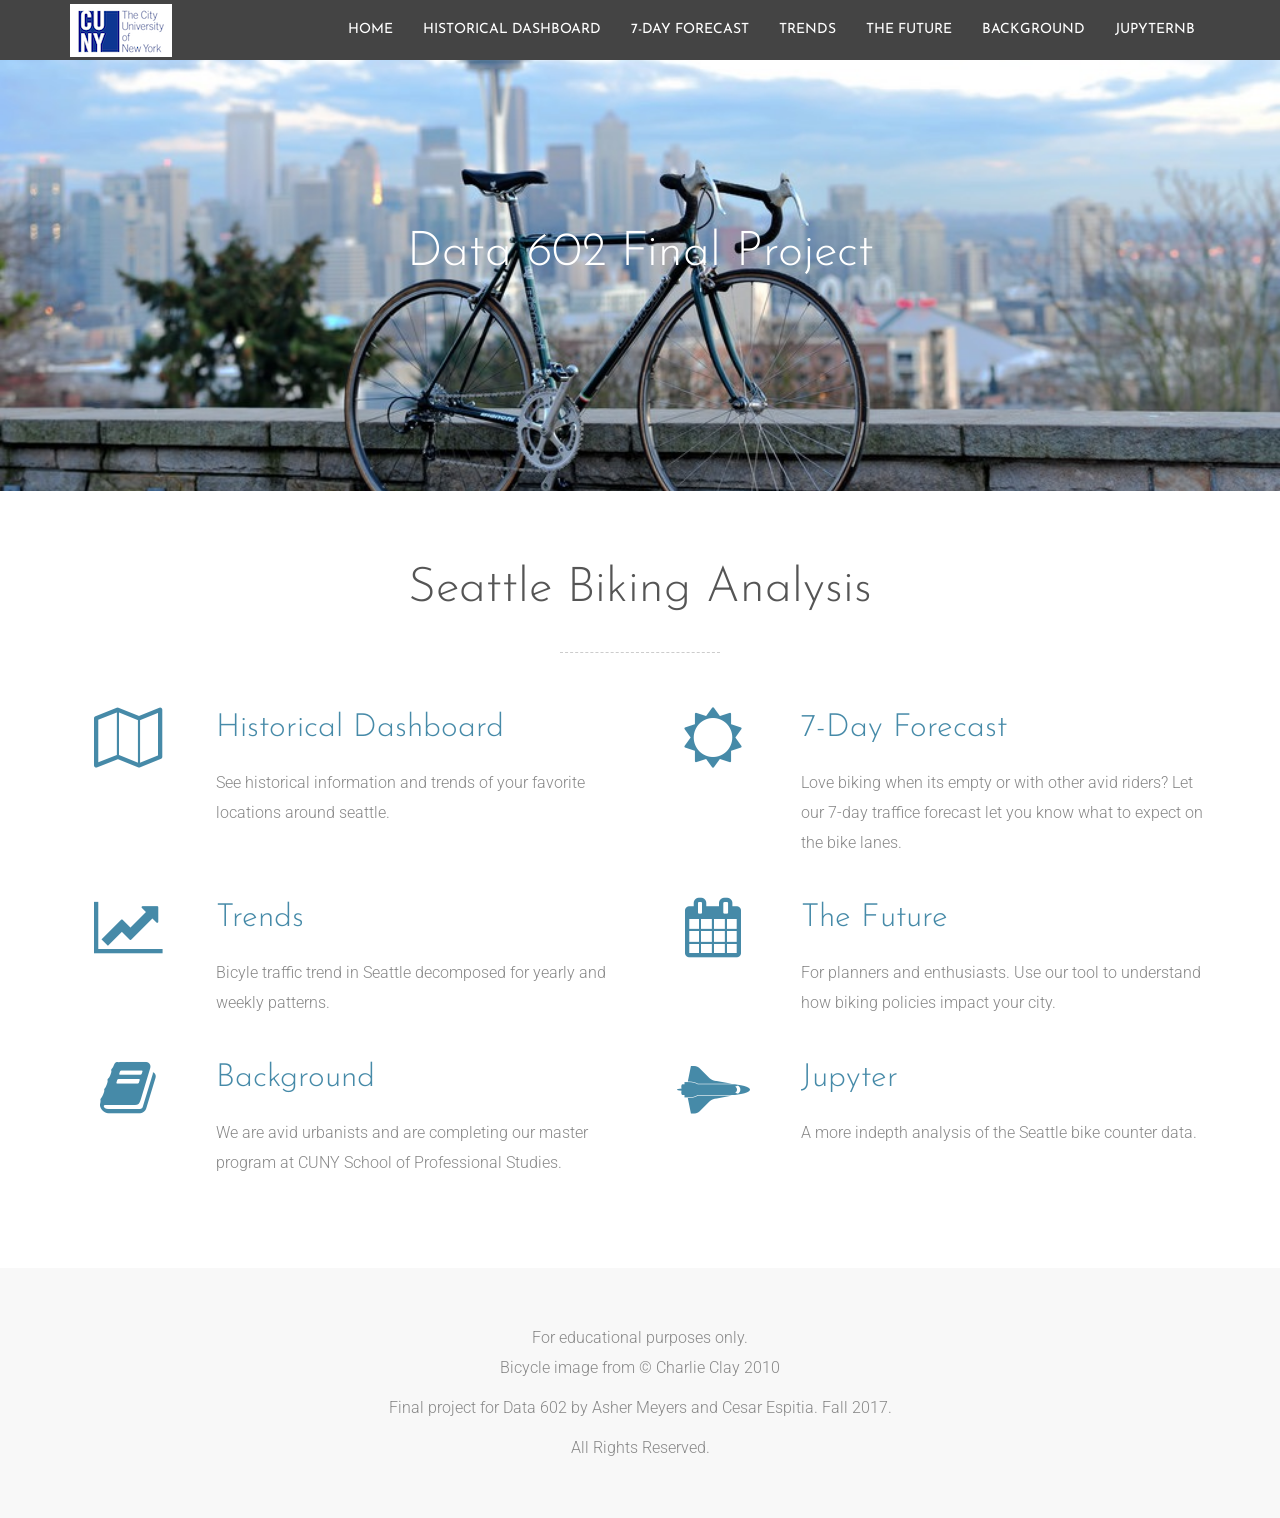
<file: web/index.html>
<!DOCTYPE html>
<html lang="en">

    <head>

        <meta charset="utf-8">
        <meta http-equiv="X-UA-Compatible" content="IE=edge">
        <meta name="viewport" content="width=device-width, initial-scale=1">
        <title>Data602-Final Project Seattle Biking</title>

        <!-- CSS -->
        <link rel="stylesheet" href="https://fonts.googleapis.com/css?family=Josefin+Sans:300,400|Roboto:300,400,500">
        <link rel="stylesheet" href="assets/bootstrap/css/bootstrap.min.css">
        <link rel="stylesheet" href="assets/font-awesome/css/font-awesome.min.css">
        <link rel="stylesheet" href="assets/css/animate.css">
        <link rel="stylesheet" href="assets/css/style.css">

        <!-- HTML5 Shim and Respond.js IE8 support of HTML5 elements and media queries -->
        <!-- WARNING: Respond.js doesn't work if you view the page via file:// -->
        <!--[if lt IE 9]>
            <script src="https://oss.maxcdn.com/libs/html5shiv/3.7.0/html5shiv.js"></script>
            <script src="https://oss.maxcdn.com/libs/respond.js/1.4.2/respond.min.js"></script>
        <![endif]-->

        <!-- Favicon and touch icons -->
        <link rel="shortcut icon" href="assets/ico/favicon.png">
        <link rel="apple-touch-icon-precomposed" sizes="144x144" href="assets/ico/apple-touch-icon-144-precomposed.png">
        <link rel="apple-touch-icon-precomposed" sizes="114x114" href="assets/ico/apple-touch-icon-114-precomposed.png">
        <link rel="apple-touch-icon-precomposed" sizes="72x72" href="assets/ico/apple-touch-icon-72-precomposed.png">
        <link rel="apple-touch-icon-precomposed" href="assets/ico/apple-touch-icon-57-precomposed.png">

    </head>

    <body>

		<!-- Top menu -->
		<nav class="navbar navbar-inverse" role="navigation">
			<div class="container">
				<div class="navbar-header">
					<button type="button" class="navbar-toggle collapsed" data-toggle="collapse" data-target="#top-navbar-1">
						<span class="sr-only">Toggle navigation</span>
						<span class="icon-bar"></span>
						<span class="icon-bar"></span>
						<span class="icon-bar"></span>
					</button>
					<a class="navbar-brand" href="index.html">Data602-Final Project Seattle Biking</a>
				</div>
				<!-- Collect the nav links, forms, and other content for toggling -->
				<div class="collapse navbar-collapse" id="top-navbar-1">
					<ul class="nav navbar-nav navbar-right">
            <li><a href="index.html">Home</a></li>
						<li><a href="descriptive.html">Historical Dashboard</a></li>
						<li><a href="predictive.html">7-Day Forecast</a></li>
            <li><a href="trend.html">Trends</a></li>
						<li><a href="policy.html">The Future</a></li>
						<li><a href="aboutus.html">Background</a></li>
            <li><a href="jupyter.html">JupyterNB</a></li>
					</ul>
				</div>
			</div>
		</nav>

        <!-- Top content -->
        <div class="top-content">
        	<div class="container">

				<div class="row">
					<div class="col-sm-12 text wow fadeInLeft">
						<h1>Data 602 Final Project</h1>
						<div class="description">
							<p class="medium-paragraph">
							</p>
						</div>
					</div>
				</div>

            </div>
        </div>

        <!-- Features -->
        <div class="features-container section-container">
	        <div class="container">

	            <div class="row">
	                <div class="col-sm-12 features section-description wow fadeIn">
	                    <h2>Seattle Biking Analysis</h2>
	                    <div class="divider-1"><div class="line"></div></div>
	                </div>
	            </div>

	            <div class="row">
	                <div class="col-sm-6 features-box wow fadeInLeft">
	                	<div class="row">
	                		<div class="col-sm-3 features-box-icon">
	                			<i class="fa fa-map-o"></i>
	                		</div>
	                		<div class="col-sm-9">
	                			<h3><a href="descriptive.html">Historical Dashboard</a></h3>
		                    	<p>
		                    		See historical information and trends of your favorite locations around seattle.
		                    	</p>
	                		</div>
	                	</div>
	                </div>
	                <div class="col-sm-6 features-box wow fadeInLeft">
	                	<div class="row">
	                		<div class="col-sm-3 features-box-icon">
	                			<i class="fa fa-sun-o"></i>
	                		</div>
	                		<div class="col-sm-9">
	                			<h3><a href="predictive.html">7-Day Forecast</a></h3>
		                    	<p>
		                    		Love biking when its empty or with other avid riders?  Let our 7-day traffice forecast let you know what to expect on the bike lanes.<br>
		                    	</p>
	                		</div>
	                	</div>
	                </div>
	            </div>

	            <div class="row">
	                <div class="col-sm-6 features-box wow fadeInLeft">
	                	<div class="row">
	                		<div class="col-sm-3 features-box-icon">
	                			<i class="fa fa-line-chart"></i>
	                		</div>
	                		<div class="col-sm-9">
	                			<h3><a href="aboutus.html">Trends</a></h3>
		                    	<p>
		                    		Bicyle traffic trend in Seattle decomposed for yearly and weekly patterns.
		                    	</p>
	                		</div>
	                	</div>
	                </div>
                  <div class="col-sm-6 features-box wow fadeInLeft">
                    <div class="row">
                      <div class="col-sm-3 features-box-icon">
                        <i class="fa fa-calendar"></i>
                      </div>
                      <div class="col-sm-9">
                        <h3><a href="policy.html">The Future</a></h3>
                          <p>
                            For planners and enthusiasts.  Use our tool to understand how biking policies impact your city.
                          </p>
                      </div>
                    </div>
                  </div>
	            </div>
              <div class="row">
                <div class="col-sm-6 features-box wow fadeInLeft">
                  <div class="row">
                    <div class="col-sm-3 features-box-icon">
                      <i class="fa fa-book"></i>
                    </div>
                    <div class="col-sm-9">
                      <h3><a href="aboutus.html">Background</a></h3>
                        <p>
                          We are avid urbanists and are completing our master program at CUNY School of Professional Studies.
                        </p>
                    </div>
                  </div>
                </div>
	                <div class="col-sm-6 features-box wow fadeInLeft">
	                	<div class="row">
	                		<div class="col-sm-3 features-box-icon">
	                			<i class="fa fa-space-shuttle"></i>
	                		</div>
	                		<div class="col-sm-9">
	                			<h3><a href="policy.html">Jupyter</a></h3>
		                    	<p>
		                    		A more indepth analysis of the Seattle bike counter data.
		                    	</p>
	                		</div>
	                	</div>
	                </div>

	            </div>

	        </div>
        </div>

        <!-- Footer -->
        <footer>
	        <div class="container">
	        	<div class="row">
	        		<div class="col-sm-12 footer-copyright">
                For educational purposes only.<p>
                Bicycle image from &copy; Charlie Clay 2010<p>
                Final project for Data 602 by Asher Meyers and Cesar Espitia.  Fall 2017.<p>
                All Rights Reserved.
                    </div>
                </div>
	        </div>
        </footer>


        <!-- Javascript -->
        <script src="assets/js/jquery-1.11.1.min.js"></script>
        <script src="assets/bootstrap/js/bootstrap.min.js"></script>
        <script src="assets/js/jquery.backstretch.min.js"></script>
        <script src="assets/js/wow.min.js"></script>
        <script src="assets/js/retina-1.1.0.min.js"></script>
        <script src="assets/js/scripts.js"></script>

        <!--[if lt IE 10]>
            <script src="assets/js/placeholder.js"></script>
        <![endif]-->

    </body>

</html>
</file>
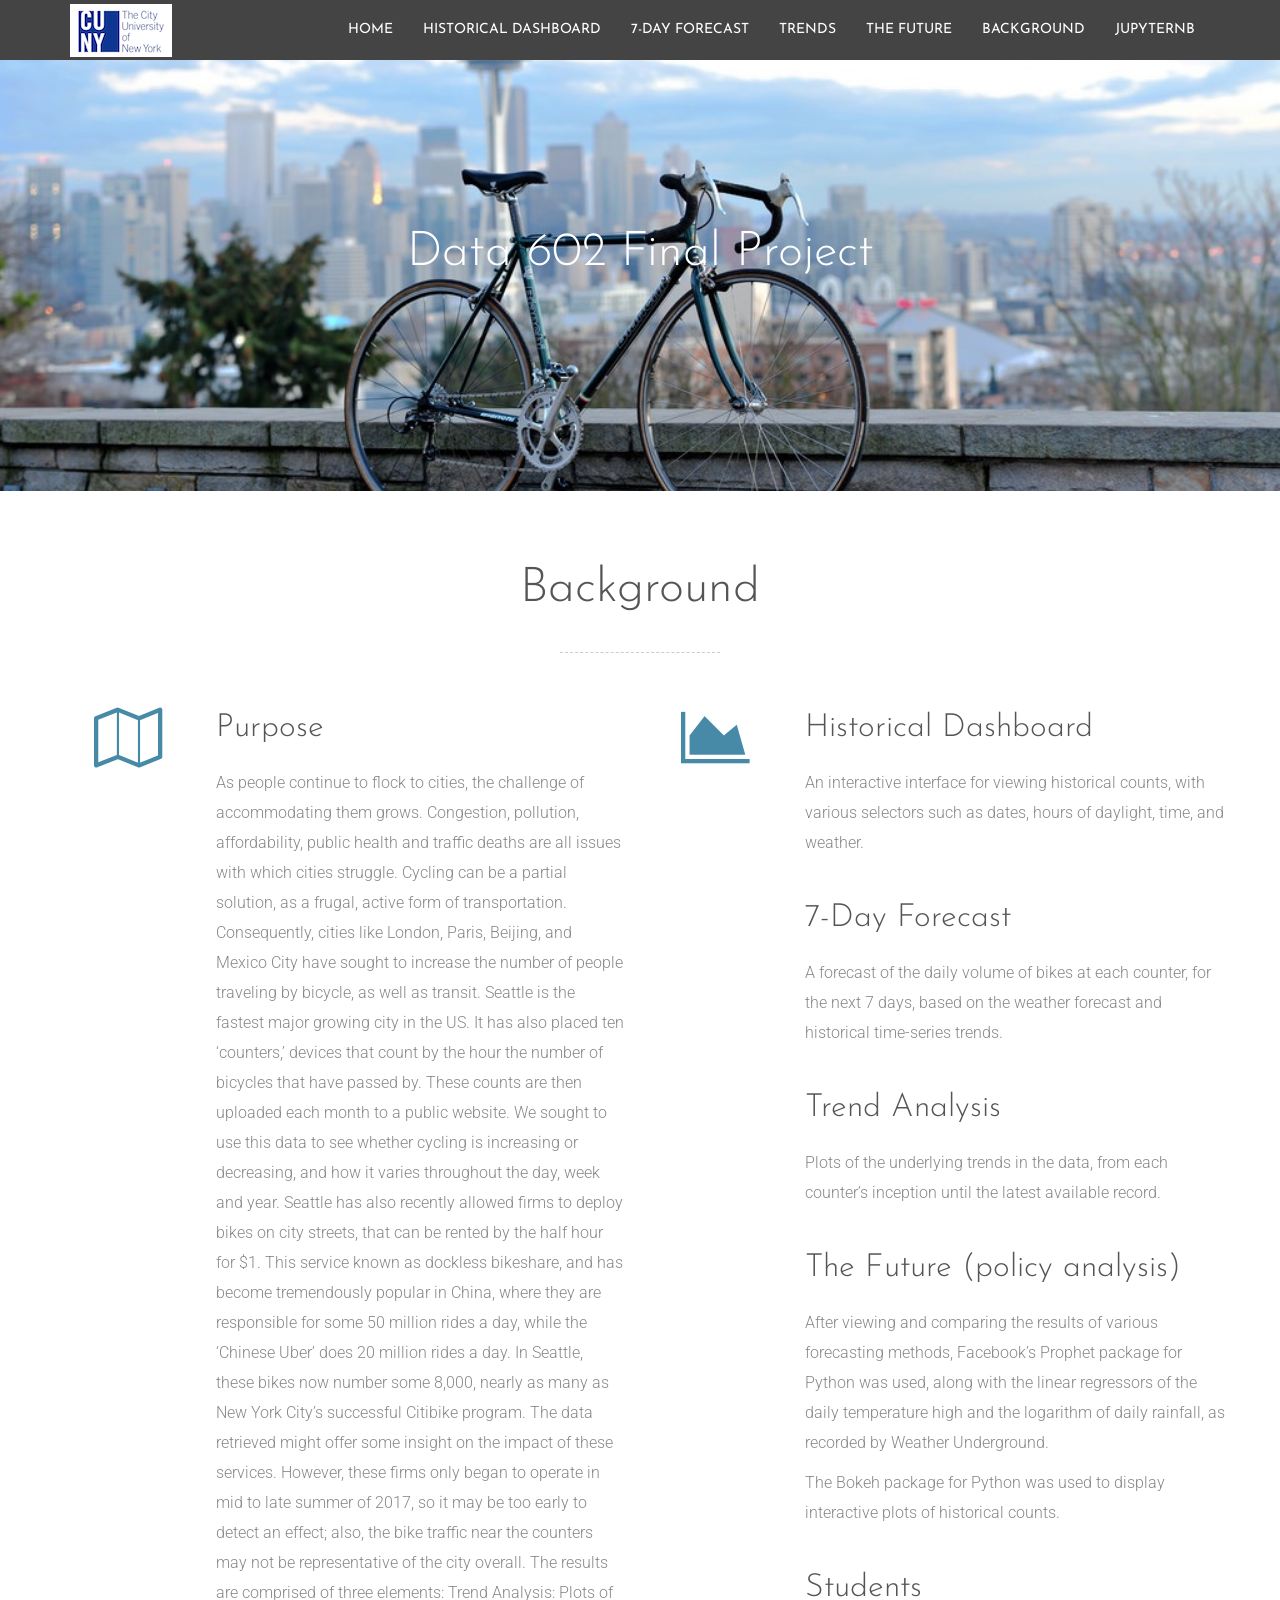
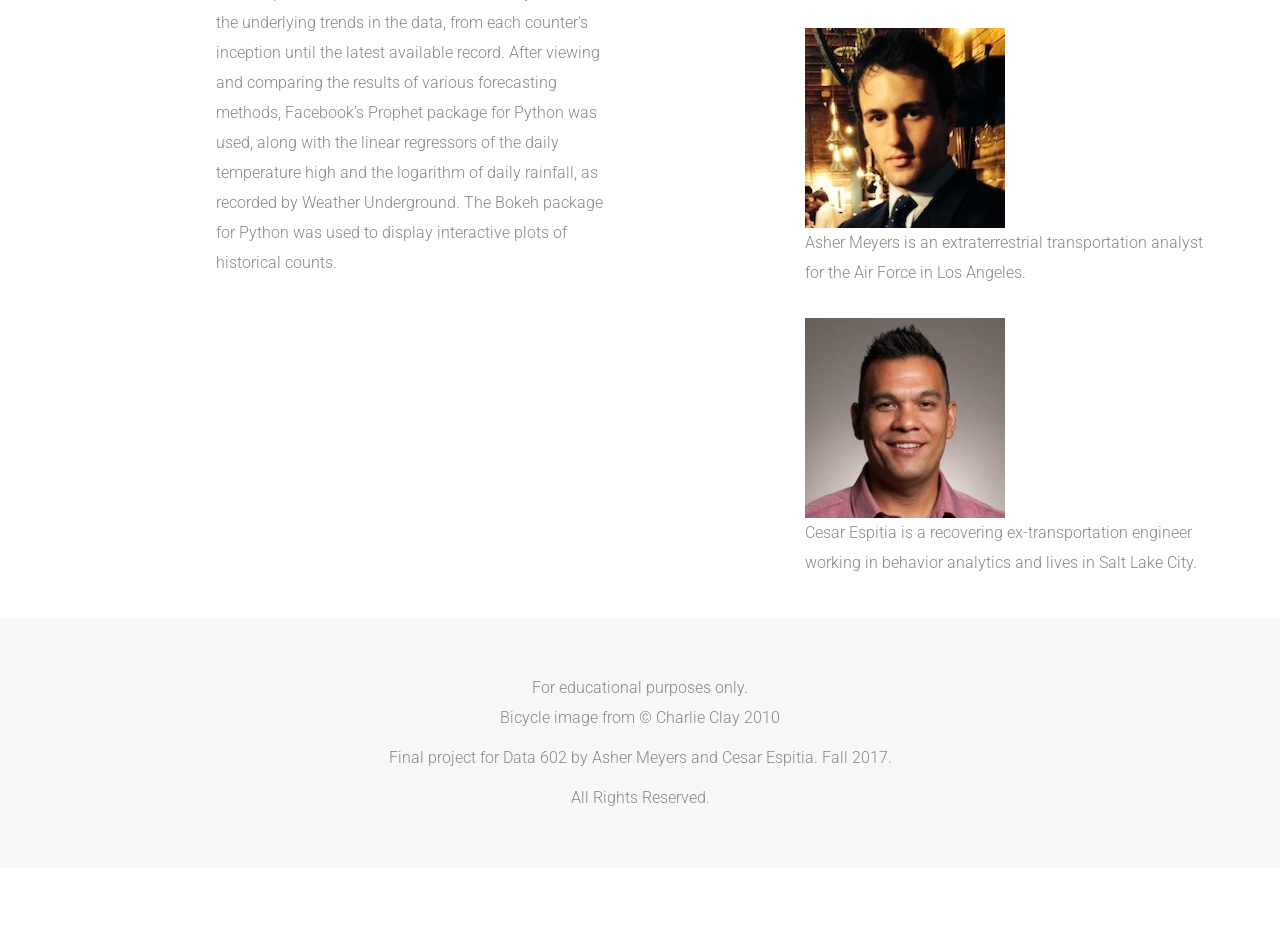
<file: web/aboutus.html>
<!DOCTYPE html>
<html lang="en">

    <head>

        <meta charset="utf-8">
        <meta http-equiv="X-UA-Compatible" content="IE=edge">
        <meta name="viewport" content="width=device-width, initial-scale=1">
        <title>Data602-Final Project Seattle Biking</title>

        <!-- CSS -->
        <link rel="stylesheet" href="https://fonts.googleapis.com/css?family=Josefin+Sans:300,400|Roboto:300,400,500">
        <link rel="stylesheet" href="assets/bootstrap/css/bootstrap.min.css">
        <link rel="stylesheet" href="assets/font-awesome/css/font-awesome.min.css">
        <link rel="stylesheet" href="assets/css/animate.css">
        <link rel="stylesheet" href="assets/css/style.css">

        <!-- HTML5 Shim and Respond.js IE8 support of HTML5 elements and media queries -->
        <!-- WARNING: Respond.js doesn't work if you view the page via file:// -->
        <!--[if lt IE 9]>
            <script src="https://oss.maxcdn.com/libs/html5shiv/3.7.0/html5shiv.js"></script>
            <script src="https://oss.maxcdn.com/libs/respond.js/1.4.2/respond.min.js"></script>
        <![endif]-->

        <!-- Favicon and touch icons -->
        <link rel="shortcut icon" href="assets/ico/favicon.png">
        <link rel="apple-touch-icon-precomposed" sizes="144x144" href="assets/ico/apple-touch-icon-144-precomposed.png">
        <link rel="apple-touch-icon-precomposed" sizes="114x114" href="assets/ico/apple-touch-icon-114-precomposed.png">
        <link rel="apple-touch-icon-precomposed" sizes="72x72" href="assets/ico/apple-touch-icon-72-precomposed.png">
        <link rel="apple-touch-icon-precomposed" href="assets/ico/apple-touch-icon-57-precomposed.png">

    </head>

    <body>

		<!-- Top menu -->
		<nav class="navbar navbar-inverse" role="navigation">
			<div class="container">
				<div class="navbar-header">
					<button type="button" class="navbar-toggle collapsed" data-toggle="collapse" data-target="#top-navbar-1">
						<span class="sr-only">Toggle navigation</span>
						<span class="icon-bar"></span>
						<span class="icon-bar"></span>
						<span class="icon-bar"></span>
					</button>
					<a class="navbar-brand" href="index.html">Data602-Final Project Seattle Biking</a>
				</div>
				<!-- Collect the nav links, forms, and other content for toggling -->
				<div class="collapse navbar-collapse" id="top-navbar-1">
					<ul class="nav navbar-nav navbar-right">
            <li><a href="index.html">Home</a></li>
						<li><a href="descriptive.html">Historical Dashboard</a></li>
						<li><a href="predictive.html">7-Day Forecast</a></li>
            <li><a href="trend.html">Trends</a></li>
						<li><a href="policy.html">The Future</a></li>
						<li><a href="aboutus.html">Background</a></li>
            <li><a href="jupyter.html">JupyterNB</a></li>
					</ul>
				</div>
			</div>
		</nav>

        <!-- Top content -->
        <div class="top-content">
        	<div class="container">

				<div class="row">
					<div class="col-sm-12 text wow fadeInLeft">
						<h1>Data 602 Final Project</h1>
						<div class="description">
							<p class="medium-paragraph">
							</p>
						</div>
					</div>
				</div>

            </div>
        </div>

        <!-- Features -->
        <div class="features-container section-container">
	        <div class="container">

	            <div class="row">
	                <div class="col-sm-12 features section-description wow fadeIn">
	                    <h2>Background</h2>
	                    <div class="divider-1"><div class="line"></div></div>
	                </div>
	            </div>

	            <div class="row">
	                <div class="col-sm-6 features-box wow fadeInLeft">
	                	<div class="row">
	                		<div class="col-sm-3 features-box-icon">
	                			<i class="fa fa-map-o"></i>
	                		</div>
	                		<div class="col-sm-9">
	                			<h3>Purpose</h3>
		                    	<p>

                      As people continue to flock to cities, the challenge of accommodating them grows.
                      Congestion, pollution, affordability, public health and traffic deaths are all issues with which cities struggle.
                      Cycling can be a partial solution, as a frugal, active form of transportation.  Consequently, cities like London, Paris, Beijing, and Mexico City  have sought to increase the number of people traveling by bicycle, as well as transit.
                      Seattle is the fastest major growing city in the US. It has also placed ten ‘counters,’ devices that count by the hour the number of bicycles that have passed by. These counts are then uploaded each month to a public website. We sought to use this data to see whether cycling is increasing or decreasing, and how it varies throughout the day, week and year.
                      Seattle has also recently allowed firms to deploy bikes on city streets, that can be rented by the half hour for $1. This service known as dockless bikeshare, and has become tremendously popular in China, where they are responsible for some 50 million rides a day, while the ‘Chinese Uber’ does 20 million rides a day. In Seattle, these bikes now number some 8,000, nearly as many as New York City’s successful Citibike program. The data retrieved might offer some insight on the impact of these services. However, these firms only began to operate in mid to late summer of 2017, so it may be too early to detect an effect; also, the bike traffic near the counters may not be representative of the city overall.
                      The results are comprised of three elements:
                      Trend Analysis: Plots of the underlying trends in the data, from each counter’s inception until the latest available record.
                      After viewing and comparing the results of various forecasting methods, Facebook’s Prophet package for Python was used, along with the linear regressors of the daily temperature high and the logarithm of daily rainfall, as recorded by Weather Underground. The Bokeh package for Python was used to display interactive plots of historical counts.

		                    	</p>
	                		</div>
	                	</div>
	            </div>

	            <div class="row">
	                <div class="col-sm-6 features-box wow fadeInLeft">
	                	<div class="row">
	                		<div class="col-sm-3 features-box-icon">
	                			<i class="fa fa-area-chart"></i>
	                		</div>
	                		<div class="col-sm-9">
	                			<h3>Historical Dashboard</h3>
		                    	<p>
                          An interactive interface for viewing historical counts, with various selectors such as dates, hours of daylight, time, and weather.
		                    	</p>
	                		</div>
	                	</div>
	                </div>
                  <div class="col-sm-6 features-box wow fadeInLeft">
	                	<div class="row">
	                		<div class="col-sm-3 features-box-icon">
	                			<i class="fa fa-sun"></i>
	                		</div>
	                		<div class="col-sm-9">
	                			<h3>7-Day Forecast</h3>
		                    	<p>
                          A forecast of the daily volume of bikes at each counter, for the next 7 days, based on the weather forecast and historical time-series trends.
                          </p>
	                		</div>
	                	</div>
	                </div>
                  <div class="col-sm-6 features-box wow fadeInLeft">
                    <div class="row">
                      <div class="col-sm-3 features-box-icon">
                        <i class="fa fa-sun"></i>
                      </div>
                      <div class="col-sm-9">
                        <h3>Trend Analysis</h3>
                          <p>
                          Plots of the underlying trends in the data, from each counter’s inception until the latest available record.
                          </p>
                      </div>
                    </div>
                  </div>
                  <div class="col-sm-6 features-box wow fadeInLeft">
                    <div class="row">
                      <div class="col-sm-3 features-box-icon">
                        <i class="fa fa-sun"></i>
                      </div>
                      <div class="col-sm-9">
                        <h3>The Future (policy analysis)</h3>
                          <p>
                            After viewing and comparing the results of various forecasting methods, Facebook’s Prophet package for Python was used, along with the linear regressors of the daily temperature high and the logarithm of daily rainfall, as recorded by Weather Underground. <p>The Bokeh package for Python was used to display interactive plots of historical counts.
                          </p>
                      </div>
                    </div>
                  </div>
                  <div class="col-sm-6 features-box wow fadeInLeft">
                    <div class="row">
                      <div class="col-sm-3 features-box-icon">
                        <i class="fa fa-sun"></i>
                      </div>
                      <div class="col-sm-9">
                        <h3>Students</h3>
                          <p>
                            <img src="assets/img/asher.jpg"></img><br>
                            Asher Meyers is an extraterrestrial transportation analyst for the Air Force in Los Angeles.
                            <br><br>
                            <img src="assets/img/cesar.jpg"></img><br>
                            Cesar Espitia is a recovering ex-transportation engineer working in behavior analytics and lives in Salt Lake City.
                            <br><br>
                          </p>
                      </div>
                    </div>
                  </div>
	            </div>

	        </div>
        </div>

        <!-- Footer -->
        <footer>
	        <div class="container">
	        	<div class="row">
	        		<div class="col-sm-12 footer-copyright">
                    	For educational purposes only.<p>
                      Bicycle image from &copy; Charlie Clay 2010<p>
                      Final project for Data 602 by Asher Meyers and Cesar Espitia.  Fall 2017.<p>
                      All Rights Reserved.
                    </div>
                </div>
	        </div>
        </footer>


        <!-- Javascript -->
        <script src="assets/js/jquery-1.11.1.min.js"></script>
        <script src="assets/bootstrap/js/bootstrap.min.js"></script>
        <script src="assets/js/jquery.backstretch.min.js"></script>
        <script src="assets/js/wow.min.js"></script>
        <script src="assets/js/retina-1.1.0.min.js"></script>
        <script src="assets/js/scripts.js"></script>

        <!--[if lt IE 10]>
            <script src="assets/js/placeholder.js"></script>
        <![endif]-->

    </body>

</html>
</file>
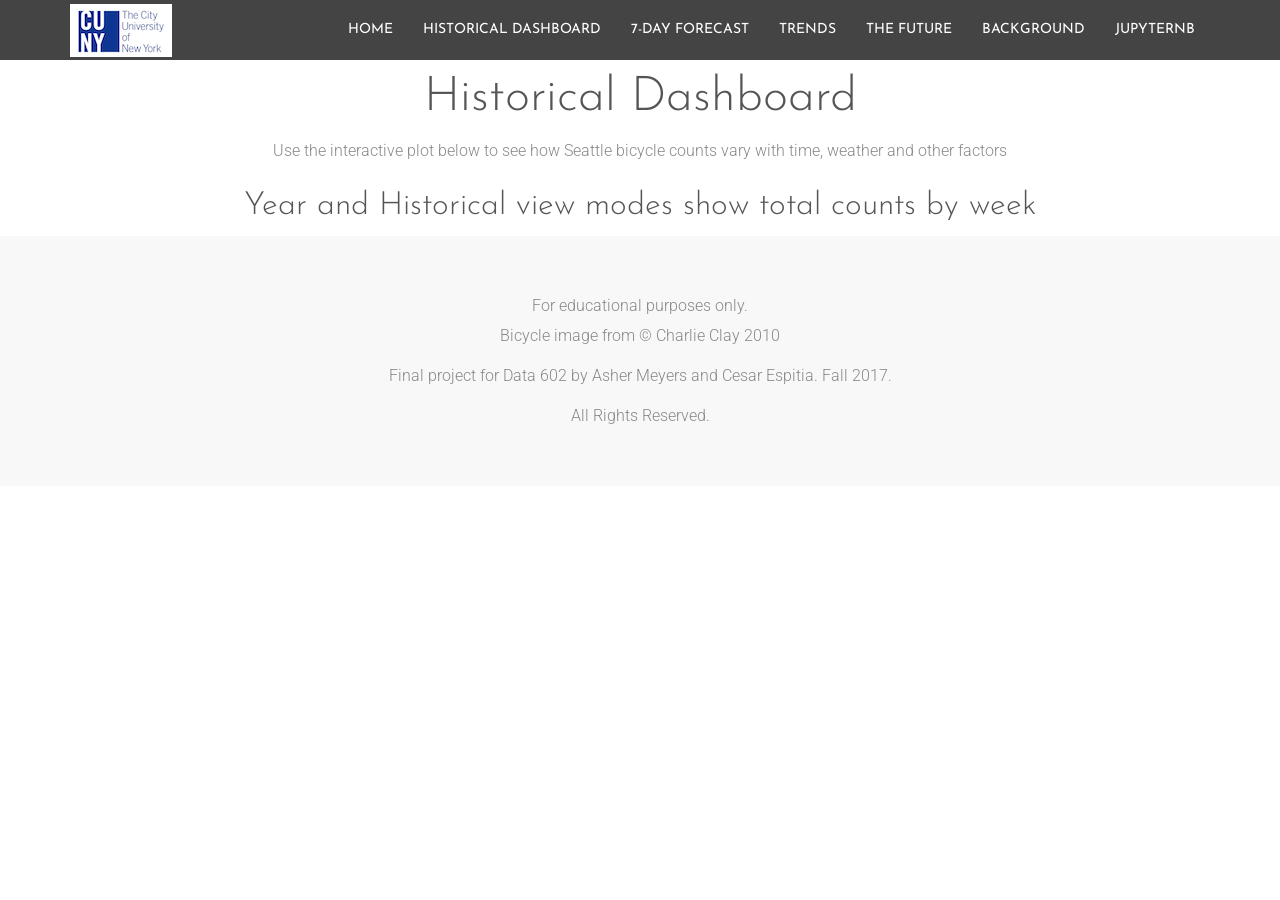
<file: web/descriptive.html>
<!DOCTYPE html>
<html lang="en">

    <head>

        <meta charset="utf-8">
        <meta http-equiv="X-UA-Compatible" content="IE=edge">
        <meta name="viewport" content="width=device-width, initial-scale=1">
        <title>Data602-Final Project Seattle Biking</title>

        <!-- CSS -->
        <link rel="stylesheet" href="https://fonts.googleapis.com/css?family=Josefin+Sans:300,400|Roboto:300,400,500">
        <link rel="stylesheet" href="assets/bootstrap/css/bootstrap.min.css">
        <link rel="stylesheet" href="assets/font-awesome/css/font-awesome.min.css">
        <link rel="stylesheet" href="assets/css/animate.css">
        <link rel="stylesheet" href="assets/css/style.css">

        <!-- HTML5 Shim and Respond.js IE8 support of HTML5 elements and media queries -->
        <!-- WARNING: Respond.js doesn't work if you view the page via file:// -->
        <!--[if lt IE 9]>
            <script src="https://oss.maxcdn.com/libs/html5shiv/3.7.0/html5shiv.js"></script>
            <script src="https://oss.maxcdn.com/libs/respond.js/1.4.2/respond.min.js"></script>
        <![endif]-->

        <!-- Favicon and touch icons -->
        <link rel="shortcut icon" href="assets/ico/favicon.png">
        <link rel="apple-touch-icon-precomposed" sizes="144x144" href="assets/ico/apple-touch-icon-144-precomposed.png">
        <link rel="apple-touch-icon-precomposed" sizes="114x114" href="assets/ico/apple-touch-icon-114-precomposed.png">
        <link rel="apple-touch-icon-precomposed" sizes="72x72" href="assets/ico/apple-touch-icon-72-precomposed.png">
        <link rel="apple-touch-icon-precomposed" href="assets/ico/apple-touch-icon-57-precomposed.png">

    </head>

    <body>

		<!-- Top menu -->
		<nav class="navbar navbar-inverse" role="navigation">
			<div class="container">
				<div class="navbar-header">
					<button type="button" class="navbar-toggle collapsed" data-toggle="collapse" data-target="#top-navbar-1">
						<span class="sr-only">Toggle navigation</span>
						<span class="icon-bar"></span>
						<span class="icon-bar"></span>
						<span class="icon-bar"></span>
					</button>
					<a class="navbar-brand" href="index.html">Bootstrap Navbar Menu Template</a>
				</div>
				<!-- Collect the nav links, forms, and other content for toggling -->
				<div class="collapse navbar-collapse" id="top-navbar-1">
					<ul class="nav navbar-nav navbar-right">
            <li><a href="index.html">Home</a></li>
						<li><a href="descriptive.html">Historical Dashboard</a></li>
						<li><a href="predictive.html">7-Day Forecast</a></li>
            <li><a href="trend.html">Trends</a></li>
						<li><a href="policy.html">The Future</a></li>
						<li><a href="aboutus.html">Background</a></li>
            <li><a href="jupyter.html">JupyterNB</a></li>
					</ul>
				</div>
			</div>
		</nav>

        <!-- Top content -->

        <h2>Historical Dashboard</h2>
        Use the interactive plot below to see how Seattle bicycle counts vary with time, weather and other factors
        <object data="http://localhost:5006/HistoricalDashboard" width=100% height="900">
        </object>
        <h3>Year and Historical view modes show total counts by week</h3>
        <!-- Footer -->
        <footer>
	        <div class="container">
	        	<div class="row">
	        		<div class="col-sm-12 footer-copyright">
                For educational purposes only.<p>
                Bicycle image from &copy; Charlie Clay 2010<p>
                Final project for Data 602 by Asher Meyers and Cesar Espitia.  Fall 2017.<p>
                All Rights Reserved.
                    </div>
                </div>
	        </div>
        </footer>


        <!-- Javascript -->
        <script src="assets/js/jquery-1.11.1.min.js"></script>
        <script src="assets/bootstrap/js/bootstrap.min.js"></script>
        <script src="assets/js/jquery.backstretch.min.js"></script>
        <script src="assets/js/wow.min.js"></script>
        <script src="assets/js/retina-1.1.0.min.js"></script>
        <script src="assets/js/scripts.js"></script>

        <!--[if lt IE 10]>
            <script src="assets/js/placeholder.js"></script>
        <![endif]-->

    </body>

</html>
</file>
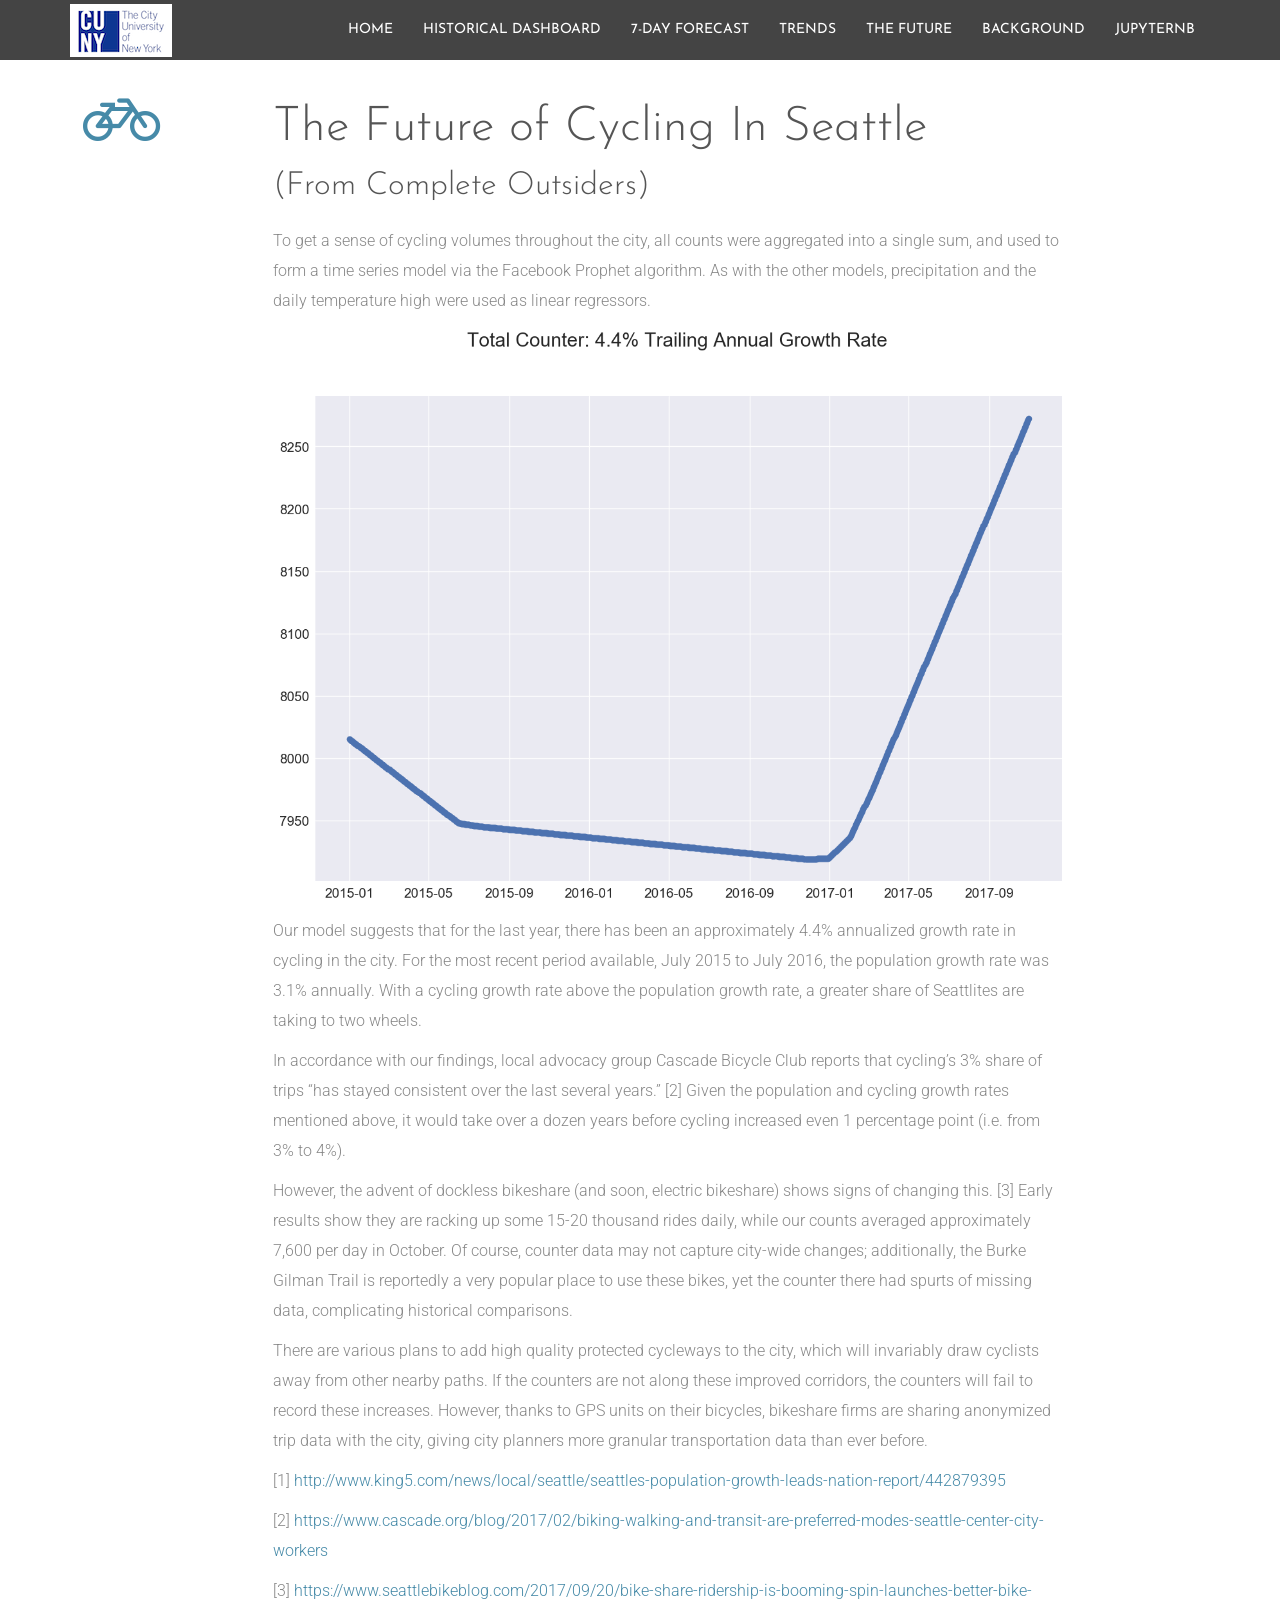
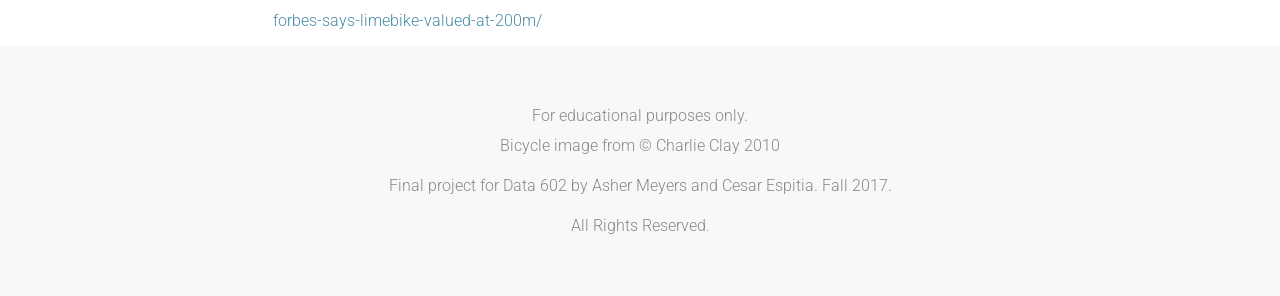
<file: web/policy.html>
<!DOCTYPE html>
<html lang="en">

    <head>

        <meta charset="utf-8">
        <meta http-equiv="X-UA-Compatible" content="IE=edge">
        <meta name="viewport" content="width=device-width, initial-scale=1">
        <title>Data602-Final Project Seattle Biking</title>

        <!-- CSS -->
        <link rel="stylesheet" href="https://fonts.googleapis.com/css?family=Josefin+Sans:300,400|Roboto:300,400,500">
        <link rel="stylesheet" href="assets/bootstrap/css/bootstrap.min.css">
        <link rel="stylesheet" href="assets/font-awesome/css/font-awesome.min.css">
        <link rel="stylesheet" href="assets/css/animate.css">
        <link rel="stylesheet" href="assets/css/style.css">

        <!-- HTML5 Shim and Respond.js IE8 support of HTML5 elements and media queries -->
        <!-- WARNING: Respond.js doesn't work if you view the page via file:// -->
        <!--[if lt IE 9]>
            <script src="https://oss.maxcdn.com/libs/html5shiv/3.7.0/html5shiv.js"></script>
            <script src="https://oss.maxcdn.com/libs/respond.js/1.4.2/respond.min.js"></script>
        <![endif]-->

        <!-- Favicon and touch icons -->
        <link rel="shortcut icon" href="assets/ico/favicon.png">
        <link rel="apple-touch-icon-precomposed" sizes="144x144" href="assets/ico/apple-touch-icon-144-precomposed.png">
        <link rel="apple-touch-icon-precomposed" sizes="114x114" href="assets/ico/apple-touch-icon-114-precomposed.png">
        <link rel="apple-touch-icon-precomposed" sizes="72x72" href="assets/ico/apple-touch-icon-72-precomposed.png">
        <link rel="apple-touch-icon-precomposed" href="assets/ico/apple-touch-icon-57-precomposed.png">

    </head>

    <body>

		<!-- Top menu -->
		<nav class="navbar navbar-inverse" role="navigation">
			<div class="container">
				<div class="navbar-header">
					<button type="button" class="navbar-toggle collapsed" data-toggle="collapse" data-target="#top-navbar-1">
						<span class="sr-only">Toggle navigation</span>
						<span class="icon-bar"></span>
						<span class="icon-bar"></span>
						<span class="icon-bar"></span>
					</button>
					<a class="navbar-brand" href="index.html">Data602-Final Project Seattle Biking</a>
				</div>
				<!-- Collect the nav links, forms, and other content for toggling -->
				<div class="collapse navbar-collapse" id="top-navbar-1">
					<ul class="nav navbar-nav navbar-right">
            <li><a href="index.html">Home</a></li>
						<li><a href="descriptive.html">Historical Dashboard</a></li>
						<li><a href="predictive.html">7-Day Forecast</a></li>
            <li><a href="trend.html">Trends</a></li>
						<li><a href="policy.html">The Future</a></li>
						<li><a href="aboutus.html">Background</a></li>
            <li><a href="jupyter.html">JupyterNB</a></li>
					</ul>
				</div>
			</div>
		</nav>

        <!-- Top content -->
        <div class="row">
            <div class="col-sm-10 features-box wow fadeInLeft">
              <div class="row">
                <div class="col-sm-3 features-box-icon">
                  <i class="fa fa-bicycle"></i>
                </div>
                <div class="col-sm-9">
                  <h2>The Future of Cycling In Seattle </h2>
                  <h3>(From Complete Outsiders)</h3>
                    <p>
                    To get a sense of cycling volumes throughout the city, all counts were aggregated into a single sum, and used to form a time series model via the Facebook Prophet algorithm. As with the other models, precipitation and the daily temperature high were used as linear regressors.
                    <p><img src="../SecularGrowthTotalCounter.png"></img><p>
                    <p><p>Our model suggests that for the last year, there has been an approximately 4.4% annualized growth rate in cycling in the city. For the most recent period available, July 2015 to July 2016, the population growth rate was 3.1% annually. With a cycling growth rate above the population growth rate, a greater share of Seattlites are taking to two wheels.
                    <p><p>In accordance with our findings, local advocacy group Cascade Bicycle Club reports that cycling’s 3% share of trips “has stayed consistent over the last several years.” [2] Given the population and cycling growth rates mentioned above, it would take over a dozen years before cycling increased even 1 percentage point (i.e. from 3% to 4%).
                    <p><p>However, the advent of dockless bikeshare (and soon, electric bikeshare) shows signs of changing this. [3] Early results show they are racking up some 15-20 thousand rides daily, while our counts averaged approximately 7,600 per day in October. Of course, counter data may not capture city-wide changes; additionally, the Burke Gilman Trail is reportedly a very popular place to use these bikes, yet the counter there had spurts of missing data, complicating historical comparisons.
                    <p><p>There are various plans to add high quality protected cycleways to the city, which will invariably draw cyclists away from other nearby paths. If the counters are not along these improved corridors, the counters will fail to record these increases. However, thanks to GPS units on their bicycles, bikeshare firms are sharing anonymized trip data with the city, giving city planners more granular transportation data than ever before.
                    <p><p>
                    <p><p>
                    <p><p>[1] <a href="http://www.king5.com/news/local/seattle/seattles-population-growth-leads-nation-report/442879395" target="new">http://www.king5.com/news/local/seattle/seattles-population-growth-leads-nation-report/442879395
                    </a>
                    <p><p>[2] <a href="https://www.cascade.org/blog/2017/02/biking-walking-and-transit-are-preferred-modes-seattle-center-city-workers" target = "new">https://www.cascade.org/blog/2017/02/biking-walking-and-transit-are-preferred-modes-seattle-center-city-workers
                    </a>
                    <p><p>[3] <a href="https://www.seattlebikeblog.com/2017/09/20/bike-share-ridership-is-booming-spin-launches-better-bike-forbes-says-limebike-valued-at-200m/" target = "new">https://www.seattlebikeblog.com/2017/09/20/bike-share-ridership-is-booming-spin-launches-better-bike-forbes-says-limebike-valued-at-200m/
                    </a>
                </div>
              </div>
            </div>
          </div>
        <!-- Footer -->
        <footer>
	        <div class="container">
	        	<div class="row">
	        		<div class="col-sm-12 footer-copyright">
                For educational purposes only.<p>
                Bicycle image from &copy; Charlie Clay 2010<p>
                Final project for Data 602 by Asher Meyers and Cesar Espitia.  Fall 2017.<p>
                All Rights Reserved.
                    </div>
                </div>
	        </div>
        </footer>


        <!-- Javascript -->
        <script src="assets/js/jquery-1.11.1.min.js"></script>
        <script src="assets/bootstrap/js/bootstrap.min.js"></script>
        <script src="assets/js/jquery.backstretch.min.js"></script>
        <script src="assets/js/wow.min.js"></script>
        <script src="assets/js/retina-1.1.0.min.js"></script>
        <script src="assets/js/scripts.js"></script>

        <!--[if lt IE 10]>
            <script src="assets/js/placeholder.js"></script>
        <![endif]-->

    </body>

</html>
</file>
<file: web/assets/css/style.css>
body {
    font-family: 'Roboto', sans-serif;
    font-size: 16px;
    font-weight: 300;
    color: #888;
    line-height: 30px;
    text-align: center;
}

strong { font-weight: 500; }

a, a:hover, a:focus {
	color: #468aa8; text-decoration: none;
    -o-transition: all .3s; -moz-transition: all .3s; -webkit-transition: all .3s; -ms-transition: all .3s; transition: all .3s;
}

h1, h2 { margin-top: 10px; font-family: 'Josefin Sans', sans-serif; font-size: 48px; font-weight: 300; color: #555; line-height: 56px; }
h3 { font-family: 'Josefin Sans', sans-serif; font-size: 32px; font-weight: 300; color: #555; line-height: 40px; }

img { max-width: 100%; }

.medium-paragraph { font-size: 18px; line-height: 34px; }

.colored { color: #468aa8; }

::-moz-selection { background: #468aa8; color: #fff; text-shadow: none; }
::selection { background: #468aa8; color: #fff; text-shadow: none; }


/***** General style, all sections *****/

.section-container { margin: 0 auto; padding-bottom: 80px; }
.section-description { margin-top: 60px; padding-bottom: 10px; }
.section-description p { margin-top: 20px; padding: 0 120px; }


/***** Divider *****/

.divider-1 { padding: 25px 0 15px 0; }
.divider-1 .line { width: 160px; margin: 0 auto; border-bottom: 1px dashed #ccc; }


/***** Top menu *****/

.navbar {
	margin-bottom: 0;
	background: #444;
	border: 0;
	-moz-border-radius: 0; -webkit-border-radius: 0; border-radius: 0;
	-o-transition: all .6s; -moz-transition: all .6s; -webkit-transition: all .6s; -ms-transition: all .6s; transition: all .6s;
}

ul.navbar-nav {
	font-family: 'Josefin Sans', sans-serif;
	font-size: 14px;
	color: #fff;
	font-weight: 400;
	text-transform: uppercase;
}

.navbar-inverse ul.navbar-nav li a { padding-top: 20px; padding-bottom: 20px; color: #fff; border: 0; }
.navbar-inverse ul.navbar-nav li a:hover { color: #ddd; border: 0; }
.navbar-inverse ul.navbar-nav li a:focus { color: #ddd; outline: 0; border: 0; }

.navbar-brand {
	width: 102px;
	height: 60px;
	background: url(../img/logo.png) left center no-repeat;
	text-indent: -99999px;
}
.navbar>.container .navbar-brand, .navbar>.container-fluid .navbar-brand { margin-left: 0; }


/***** Top content *****/

.top-content { padding: 80px 0 180px 0; }

.top-content .text { padding-top: 60px; color: #fff; }
.top-content .text h1 { margin-top: 25px; color: #fff; }

.top-content .description { margin: 30px 0 10px 0; }
.top-content .description p { opacity: 0.8; }
.top-content .description a { color: #fff; border-bottom: 1px dotted #fff; }
.top-content .description a:hover, .top-content .description a:focus { color: #fff; border: 0; }


/***** Features *****/

.features-box { margin-top: 30px; text-align: left; }
.features-box .features-box-icon { font-size: 60px; color: #468aa8; line-height: 60px; text-align: center; }
.features-box h3 { margin-top: 0; padding: 0 0 10px 0; }


/***** Footer *****/

footer { padding: 40px 0 45px 0; background: #f8f8f8; }

.footer-copyright { padding-top: 15px; }
.footer-copyright a { color: #888; border-bottom: 1px dotted #888; }
.footer-copyright a:hover, .footer-copyright a:focus { color: #888; border: 0; }



/***** MEDIA QUERIES *****/


@media (min-width: 992px) and (max-width: 1199px) {}

@media (min-width: 768px) and (max-width: 991px) {

	.section-description p { padding: 0; }
	
	.features-box .features-box-icon { font-size: 50px; line-height: 50px; }

}

@media (max-width: 767px) {
	
	.navbar.navbar-no-bg { background: #444; }
	.navbar>.container .navbar-brand, .navbar>.container-fluid .navbar-brand { margin-left: 15px; }
	.navbar-collapse { border: 0; }
	.navbar-inverse .navbar-toggle { margin-top: 13px; border-color: transparent; }
	.navbar-inverse ul.navbar-nav li a { padding-top: 10px; padding-bottom: 10px; }
	.navbar-inverse ul.navbar-nav li a:hover, .navbar-inverse ul.navbar-nav li a:focus { border: 0; }
	
	.section-description p { padding: 0; }
	
	.top-content { padding: 50px 0 80px 0; }
	.top-content .text { padding-top: 20px; }
	
	.features-box { text-align: center; }
	.features-box h3 { margin-top: 5px; padding-top: 10px; }

}

@media (max-width: 415px) {
	
	h1, h2 { font-size: 36px; }

}


/* Retina-ize images/icons */

@media
only screen and (-webkit-min-device-pixel-ratio: 2),
only screen and (   min--moz-device-pixel-ratio: 2),
only screen and (     -o-min-device-pixel-ratio: 2/1),
only screen and (        min-device-pixel-ratio: 2),
only screen and (                min-resolution: 192dpi),
only screen and (                min-resolution: 2dppx) {
	
	/* logo */
    .navbar-brand {
    	background-image: url(../img/logo@2x.png) !important; background-repeat: no-repeat !important; background-size: 102px 32px !important;
    }
	
}
</file>
